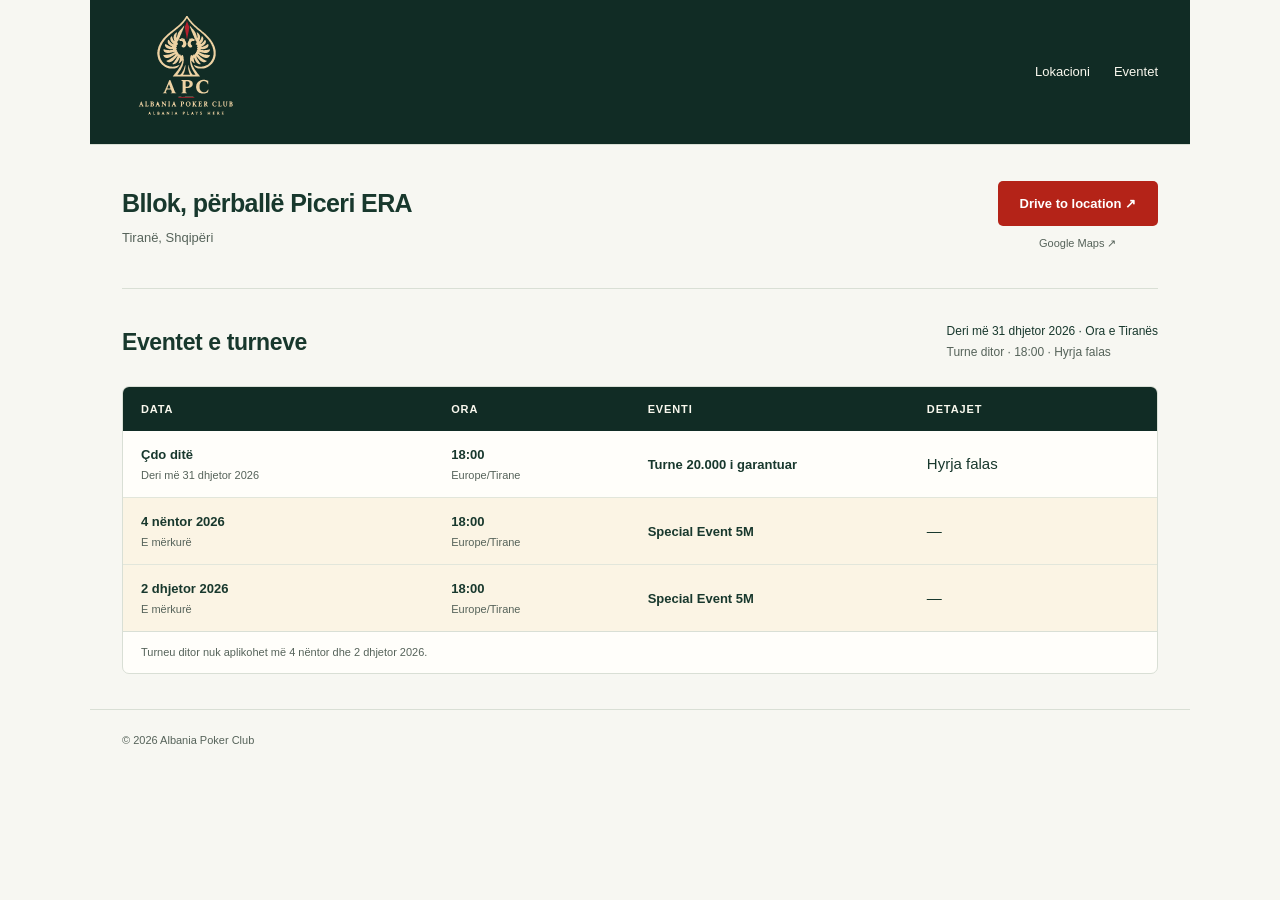
<file: index.html>
<!doctype html>
<html lang="sq">
<head>
<meta charset="utf-8"><meta name="viewport" content="width=device-width,initial-scale=1">
<meta name="theme-color" content="#112c25">
<meta name="description" content="Albania Poker Club. Bllok, përballë Piceri ERA. Lokacioni dhe eventet e turneve, çdo ditë në 18:00.">
<title>Albania Poker Club | Lokacioni &amp; Eventet</title>
<link rel="stylesheet" href="styles.css?v=20261023-1"><script src="script.js?v=20261023-1" defer></script>
</head>
<body>
<a class="skip" href="#main">Kalo te përmbajtja</a>
<header class="wrap header"><a class="brand" href="#main"><img src="assets/apc-core.svg" alt="APC · Albania Poker Club" width="110" height="96"></a><nav aria-label="Navigimi kryesor"><a href="#location">Lokacioni</a><a href="#calendar">Eventet</a></nav></header>
<main id="main" class="wrap">
<section class="location" id="location" aria-labelledby="location-heading"><div><h1 id="location-heading">Bllok, përballë Piceri ERA</h1><p>Tiranë, Shqipëri</p></div><div class="location-actions"><a class="button" href="https://www.google.com/maps/dir/?api=1&amp;destination=41.3203651%2C19.814634&amp;travelmode=driving" target="_blank" rel="noopener noreferrer">Drive to location ↗<span class="sr-only"> (hapet në skedë të re)</span></a><a class="map-link" href="https://maps.app.goo.gl/FDHMuUutxPxe1han6" target="_blank" rel="noopener noreferrer">Google Maps ↗<span class="sr-only"> (hapet në skedë të re)</span></a></div></section>
<section id="calendar" aria-labelledby="calendar-heading"><div class="section-top"><h2 id="calendar-heading">Eventet e turneve</h2><p>Deri më 31 dhjetor 2026 · Ora e Tiranës<br><span>Turne ditor · 18:00 · Hyrja falas</span></p></div>
<div class="events-table-wrap"><table id="events-table" class="events-table"><caption class="sr-only">Eventet deri më 31 dhjetor 2026</caption><thead><tr><th scope="col">Data</th><th scope="col">Ora</th><th scope="col">Eventi</th><th scope="col">Detajet</th></tr></thead><tbody id="events-body"><tr data-schedule="daily"><td data-label="Data"><strong>Çdo ditë</strong><span>Deri më 31 dhjetor 2026</span></td><td data-label="Ora"><strong>18:00</strong><span>Europe/Tirane</span></td><td data-label="Eventi"><strong>Turne 20.000 i garantuar</strong></td><td data-label="Detajet">Hyrja falas</td></tr><tr class="is-special" data-date="2026-11-04"><td data-label="Data"><strong>4 nëntor 2026</strong><span>E mërkurë</span></td><td data-label="Ora"><strong>18:00</strong><span>Europe/Tirane</span></td><td data-label="Eventi"><strong>Special Event 5M</strong></td><td data-label="Detajet">—</td></tr><tr class="is-special" data-date="2026-12-02"><td data-label="Data"><strong>2 dhjetor 2026</strong><span>E mërkurë</span></td><td data-label="Ora"><strong>18:00</strong><span>Europe/Tirane</span></td><td data-label="Eventi"><strong>Special Event 5M</strong></td><td data-label="Detajet">—</td></tr></tbody></table><p class="schedule-note">Turneu ditor nuk aplikohet më 4 nëntor dhe 2 dhjetor 2026.</p></div>
</section>
</main>
<footer class="wrap footer">© <span id="year">2026</span> Albania Poker Club</footer>
</body></html>
</file>
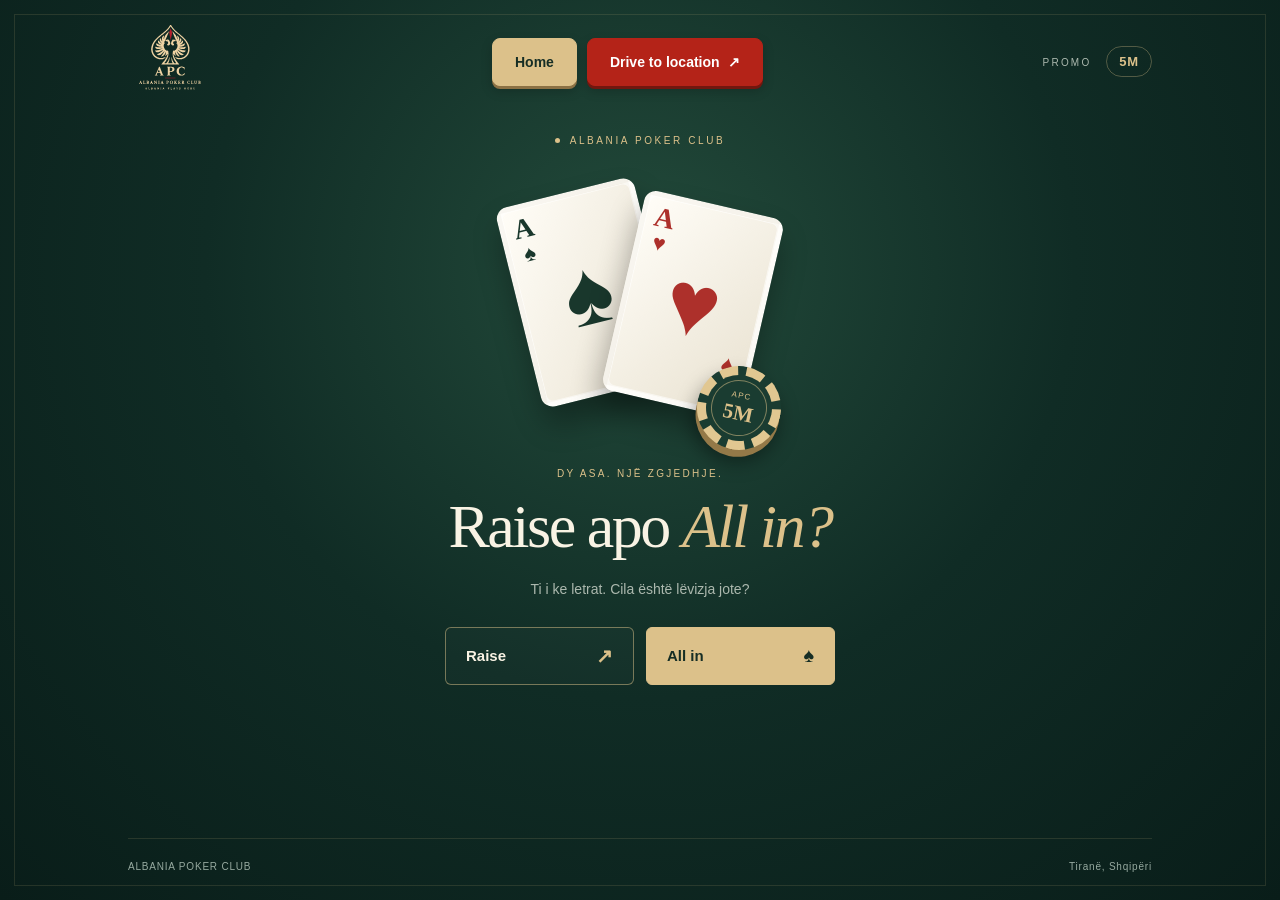
<file: promo/index.html>
<!doctype html>
<html lang="sq">
<head>
  <meta charset="utf-8">
  <meta name="viewport" content="width=device-width, initial-scale=1">
  <meta name="theme-color" content="#102c25">
  <meta name="description" content="DY ASA. Një zgjedhje. Zbulo promon 5M të Albania Poker Club.">
  <title>Raise apo All in? | Albania Poker Club</title>
  <link rel="stylesheet" href="/promo/styles.css">
  <script src="/promo/script.js" defer></script>
</head>
<body>
  <header class="header">
    <a href="/" aria-label="Albania Poker Club, faqja kryesore"><img src="/assets/apc-core.svg" width="96" height="84" alt="APC · Albania Poker Club"></a>
    <nav class="promo-nav" aria-label="Navigimi kryesor">
      <a class="nav-button" href="/">Home</a>
      <a class="nav-button directions" href="https://www.google.com/maps/dir/?api=1&amp;destination=41.3203651%2C19.814634&amp;travelmode=driving" target="_blank" rel="noopener noreferrer">Drive to location <span aria-hidden="true">↗</span><span class="sr-only"> (hapet në skedë të re)</span></a>
    </nav>
    <span class="edition">PROMO <span>5M</span></span>
  </header>
  <main>
    <div class="eyebrow"><span></span> ALBANIA POKER CLUB</div>
    <div class="hand" role="img" aria-label="DY ASA: asi spathi dhe asi zemër">
      <div class="card card-spade"><span class="corner">A<small>♠</small></span><span class="suit">♠</span><span class="corner bottom">A<small>♠</small></span></div>
      <div class="card card-heart"><span class="corner">A<small>♥</small></span><span class="suit">♥</span><span class="corner bottom">A<small>♥</small></span></div>
      <div class="chip" aria-hidden="true"><span>APC<br><strong>5M</strong></span></div>
    </div>
    <section class="decision" aria-labelledby="question">
      <p class="kicker">DY ASA. NJË ZGJEDHJE.</p>
      <h1 id="question">Raise apo <em>All in?</em></h1>
      <p class="intro">Ti i ke letrat. Cila është lëvizja jote?</p>
      <div class="actions" aria-label="Zgjidh lëvizjen">
        <button type="button" data-choice="raise" aria-controls="promo-result" aria-expanded="false">Raise <span aria-hidden="true">↗</span></button>
        <button type="button" class="all-in" data-choice="all-in" aria-controls="promo-result" aria-expanded="false">All in <span aria-hidden="true">♠</span></button>
      </div>
      <div id="promo-result" class="result" role="status" aria-live="polite" aria-atomic="true" tabindex="-1" hidden>
        <span class="result-label">TURNEU <strong>5M</strong></span>
        <p>Ky chips qe ke ne dore, eshte bilete hyrje per turneun e radhes 5M i Garantuar.</p>
      </div>
      <noscript><p class="noscript">Ky chips qe ke ne dore, eshte bilete hyrje per turneun e radhes 5M i Garantuar.</p></noscript>
    </section>
  </main>
  <footer><span>ALBANIA POKER CLUB</span><span>Tiranë, Shqipëri</span></footer>
</body>
</html>
</file>
<file: styles.css>
:root{--ink:#18382d;--green:#112c25;--muted:#56635a;--cream:#f7f7f2;--line:#d9dfd5;--gold:#e5d2a8}*{box-sizing:border-box}html{scroll-behavior:smooth;scroll-padding-top:20px}body{margin:0;background:var(--cream);color:var(--ink);font:15px/1.5 Arial,Helvetica,sans-serif}a{color:inherit;text-decoration:none}a:focus-visible{outline:3px solid #a8771f;outline-offset:4px}.wrap{max-width:1100px;padding-left:32px;padding-right:32px;margin:auto}.header{display:flex;align-items:center;justify-content:space-between;gap:24px;padding-top:16px;padding-bottom:16px;border-bottom:1px solid var(--line);background:var(--green);color:#f9f8ee}.brand{display:flex;align-items:center;font-weight:700;font-size:22px;letter-spacing:-.5px}.brand img{display:block;width:128px;height:auto;max-width:100%}.header nav{display:flex;gap:24px;font-size:13px}.header nav a:hover,.map-link:hover{text-decoration:underline}.location{display:flex;justify-content:space-between;align-items:center;gap:25px;padding:36px 0;border-bottom:1px solid var(--line)}h1,h2,h3,p{margin:0}h1{font-size:25px;letter-spacing:-.6px}h2{font-size:23px;letter-spacing:-.4px}.location p{margin-top:6px;color:var(--muted);font-size:13px}.location-actions{display:flex;flex-direction:column;align-items:center;gap:9px;flex-shrink:0}.button{display:inline-flex;background:#b42318;color:#fff;padding:13px 22px;font-size:13px;font-weight:700;border-radius:5px}.button:hover{background:#8f1d14}.button:focus-visible{outline-color:#8f1d14;box-shadow:0 0 0 2px #fff}.map-link{font-size:11px;color:var(--muted)}.section-top{display:flex;justify-content:space-between;align-items:center;gap:20px;margin:32px 0 22px}.section-top p{font-size:12px;line-height:1.8}.section-top p span{color:var(--muted)}.events-table-wrap{overflow:hidden;background:#fffefa;border:1px solid var(--line);border-radius:7px}.events-table{width:100%;border-collapse:collapse;text-align:left}.events-table th{padding:14px 18px;background:var(--green);color:#f9f8ee;font-size:11px;letter-spacing:.08em;text-transform:uppercase}.events-table td{padding:14px 18px;border-bottom:1px solid #e2e6db;vertical-align:middle}.events-table tbody tr:last-child td{border-bottom:0}.events-table tbody tr:hover{background:#f2f4ed}.events-table tbody tr.is-special{background:#fbf4e4}.events-table tbody tr.is-special:hover{background:#f7ecd4}.events-table th:nth-child(1){width:30%}.events-table th:nth-child(2){width:19%}.events-table th:nth-child(3){width:27%}.events-table td strong{display:block;font-size:13px}.events-table td span{display:block;margin-top:2px;color:var(--muted);font-size:11px}.schedule-note{padding:12px 18px;border-top:1px solid var(--line);color:var(--muted);font-size:11px}.footer{margin-top:35px;padding-top:22px;padding-bottom:22px;border-top:1px solid var(--line);font-size:11px;color:var(--muted)}.sr-only,.skip:not(:focus){position:absolute;width:1px;height:1px;padding:0;margin:-1px;overflow:hidden;clip:rect(0,0,0,0);white-space:nowrap;border:0}.skip:focus{position:fixed;left:10px;top:10px;background:white;padding:12px;z-index:10}
@media(max-width:780px){.wrap{padding-left:22px;padding-right:22px}.location{align-items:flex-start}h1{font-size:23px}}
@media(max-width:640px){.events-table-wrap{overflow:visible;background:transparent;border:0;border-radius:0}.events-table,.events-table tbody,.events-table tr,.events-table td{display:block;width:100%}.events-table thead{position:absolute;width:1px;height:1px;padding:0;margin:-1px;overflow:hidden;clip:rect(0,0,0,0);white-space:nowrap;border:0}.events-table tbody{display:grid;gap:12px}.events-table tr{overflow:hidden;background:#fffefa;border:1px solid var(--line);border-radius:7px}.events-table td{display:grid;grid-template-columns:86px minmax(0,1fr);gap:12px;padding:10px 12px;border-bottom:1px solid #e2e6db}.events-table td::before{content:attr(data-label);color:var(--muted);font-size:10px;font-weight:700;letter-spacing:.06em;text-transform:uppercase}.events-table td>span{grid-column:2}.events-table td:last-child{border-bottom:0}.events-table tbody tr:hover{background:#fffefa}.events-table tbody tr.is-special,.events-table tbody tr.is-special:hover{background:#fbf4e4}.events-table td strong{font-size:12px}.events-table td span{font-size:10px}.schedule-note{margin-top:10px;padding:12px;background:#fffefa;border:1px solid var(--line);border-radius:7px}}
@media(max-width:520px){.wrap{padding-left:18px;padding-right:18px}.header{flex-wrap:nowrap;padding-top:22px;padding-bottom:22px;gap:12px}.brand img{width:112px}.header nav{font-size:12px;gap:18px}.location{flex-direction:column;padding:25px 0;gap:18px}.location-actions{width:100%;flex-direction:row;gap:18px;justify-content:flex-start}.button{padding:13px 17px;font-size:12px}.section-top{display:block;margin-top:26px}.section-top p{margin-top:10px}h2{font-size:22px}.footer{margin-top:26px}}
@media(prefers-reduced-motion:reduce){html{scroll-behavior:auto}}
</file>
<file: promo/styles.css>
:root{color-scheme:dark;--cream:#f9f3e4;--gold:#dcc18a;--muted:#acb8ae}*{box-sizing:border-box}body{margin:0;min-height:100svh;display:flex;flex-direction:column;background:radial-gradient(ellipse at 50% 30%,#234b3b 0%,#102c25 48%,#091d19 100%);color:var(--cream);font-family:Arial,Helvetica,sans-serif}body::before{content:"";position:fixed;inset:14px;border:1px solid #dcc18a22;pointer-events:none;z-index:-1}.header{width:min(1100px,100%);margin:0 auto;padding:25px 38px;display:flex;align-items:center;justify-content:space-between}.header img{display:block;width:84px;height:auto}.edition{font-size:10px;letter-spacing:.22em;color:var(--muted)}.edition span{display:inline-block;margin-left:10px;padding:7px 12px;border:1px solid #dcc18a55;border-radius:30px;color:var(--gold);font-size:13px;font-weight:700;letter-spacing:.06em}main{flex:1;text-align:center;padding:12px 24px 55px}.eyebrow{font-size:10px;letter-spacing:.26em;color:var(--gold);display:flex;gap:10px;justify-content:center;align-items:center}.eyebrow>span{width:5px;height:5px;background:var(--gold);border-radius:50%}.hand{height:278px;position:relative;width:min(290px,100%);margin:26px auto 18px}.card{position:absolute;top:18px;width:142px;height:205px;border-radius:12px;background:linear-gradient(125deg,#fffdf7,#e9e2d1);color:#19372c;box-shadow:0 18px 30px #0005, inset 0 0 0 1px #fff9;border:5px solid #fff8;display:grid;place-items:center}.card-spade{left:22px;transform:rotate(-14deg)}.card-heart{right:21px;top:30px;transform:rotate(13deg);color:#ad302b}.corner{position:absolute;left:9px;top:7px;display:flex;flex-direction:column;font:700 28px/.9 Georgia,serif}.corner small{font-size:22px;margin-top:4px}.corner.bottom{left:auto;top:auto;right:9px;bottom:7px;transform:rotate(180deg)}.suit{font-size:91px}.chip{position:absolute;right:4px;bottom:0;width:84px;height:84px;border-radius:50%;border:9px dashed #e1c791;background:#1a3c31;box-shadow:0 7px 0 #947948,0 12px 20px #0006;display:grid;place-items:center;transform:rotate(12deg)}.chip>span{width:56px;height:56px;border:1px solid #dcc18a88;border-radius:50%;padding-top:10px;font-size:8px;letter-spacing:.15em;color:var(--gold)}.chip strong{font:700 21px/1.3 Georgia,serif;letter-spacing:0}.kicker{font-size:10px;letter-spacing:.23em;color:var(--gold);margin:0 0 14px}h1{font:400 clamp(36px,6vw,62px)/1.08 Georgia,'Times New Roman',serif;letter-spacing:-.04em;margin:0}h1 em{font-weight:400;color:var(--gold)}.intro{color:var(--muted);font-size:14px;line-height:1.6;margin:18px 0 26px}.actions{display:flex;gap:12px;width:min(100%,390px);margin:0 auto}button{flex:1;min-height:56px;padding:16px 20px;display:flex;align-items:center;justify-content:space-between;border:1px solid #dcc18a80;border-radius:6px;color:var(--cream);background:#ffffff05;font:700 15px Arial,sans-serif;cursor:pointer;transition:background .16s,transform .16s}button span{color:var(--gold);font-size:20px}.all-in{background:var(--gold);color:#162e25;border-color:var(--gold)}.all-in span{color:#162e25}button:hover{background:#ffffff12;transform:translateY(-2px)}.all-in:hover{background:#ecd4a3}button:active{transform:translateY(0)}a:focus-visible,button:focus-visible{outline:3px solid #fff;outline-offset:5px}.result{max-width:460px;margin:26px auto 0;padding:24px;border:1px solid #dcc18a66;border-radius:8px;background:#081d1980;animation:reveal .3s ease-out}.result:focus{outline:2px solid var(--gold);outline-offset:4px}.result-label{color:var(--gold);font-size:10px;letter-spacing:.16em}.result-label strong{font:700 22px Georgia,serif;margin-left:7px}.result p,.noscript{font-size:17px;line-height:1.65;margin:12px 0 0}.noscript{max-width:460px;margin:26px auto}.result[hidden]{display:none}footer{width:min(1024px,calc(100% - 76px));margin:0 auto;padding:22px 0 28px;display:flex;justify-content:space-between;gap:16px;border-top:1px solid #dcc18a24;color:#97aaa0;font-size:10px;letter-spacing:.08em}@keyframes reveal{from{opacity:0;transform:translateY(8px)}to{opacity:1;transform:translateY(0)}}@media(max-width:480px){.header{padding:25px 28px 16px}.header img{width:70px}main{padding-top:16px;padding-bottom:36px}.hand{margin-top:18px;margin-bottom:12px;height:260px}.card{width:134px;height:194px}.card-heart{right:25px}.card-spade{left:25px}footer{width:calc(100% - 56px);font-size:9px;letter-spacing:.02em}.intro{font-size:13px}.result{padding:20px}.result p{font-size:16px}}@media(prefers-reduced-motion:reduce){*,*::before,*::after{animation:none!important;transition:none!important}}

/* Promo-only navigation; directions reuse the verified home-page destination. */
.promo-nav{display:flex;flex-wrap:wrap;align-items:center;justify-content:center;gap:10px;margin:0 18px}.nav-button{display:inline-flex;align-items:center;justify-content:center;gap:8px;min-height:48px;padding:13px 22px;border:1px solid var(--gold);border-radius:8px;background:var(--gold);color:#162e25;font-size:14px;font-weight:700;text-decoration:none;box-shadow:0 3px 0 #8b7144,0 5px 12px #0003;cursor:pointer}.nav-button:hover{background:#ecd4a3}.nav-button:active{transform:translateY(2px);box-shadow:0 1px 0 #8b7144}.nav-button.directions{background:#b42318;border-color:#b42318;color:#fff;box-shadow:0 3px 0 #71170f,0 5px 12px #0003}.nav-button.directions:hover{background:#8f1d14;border-color:#8f1d14}.nav-button.directions:active{box-shadow:0 1px 0 #71170f}.sr-only{position:absolute;width:1px;height:1px;padding:0;margin:-1px;overflow:hidden;clip:rect(0,0,0,0);white-space:nowrap;border:0}@media(max-width:600px){.header{flex-wrap:wrap;gap:16px}.promo-nav{order:3;width:100%;margin:0}.nav-button{flex:1}.nav-button.directions{flex:2}}
</file>
